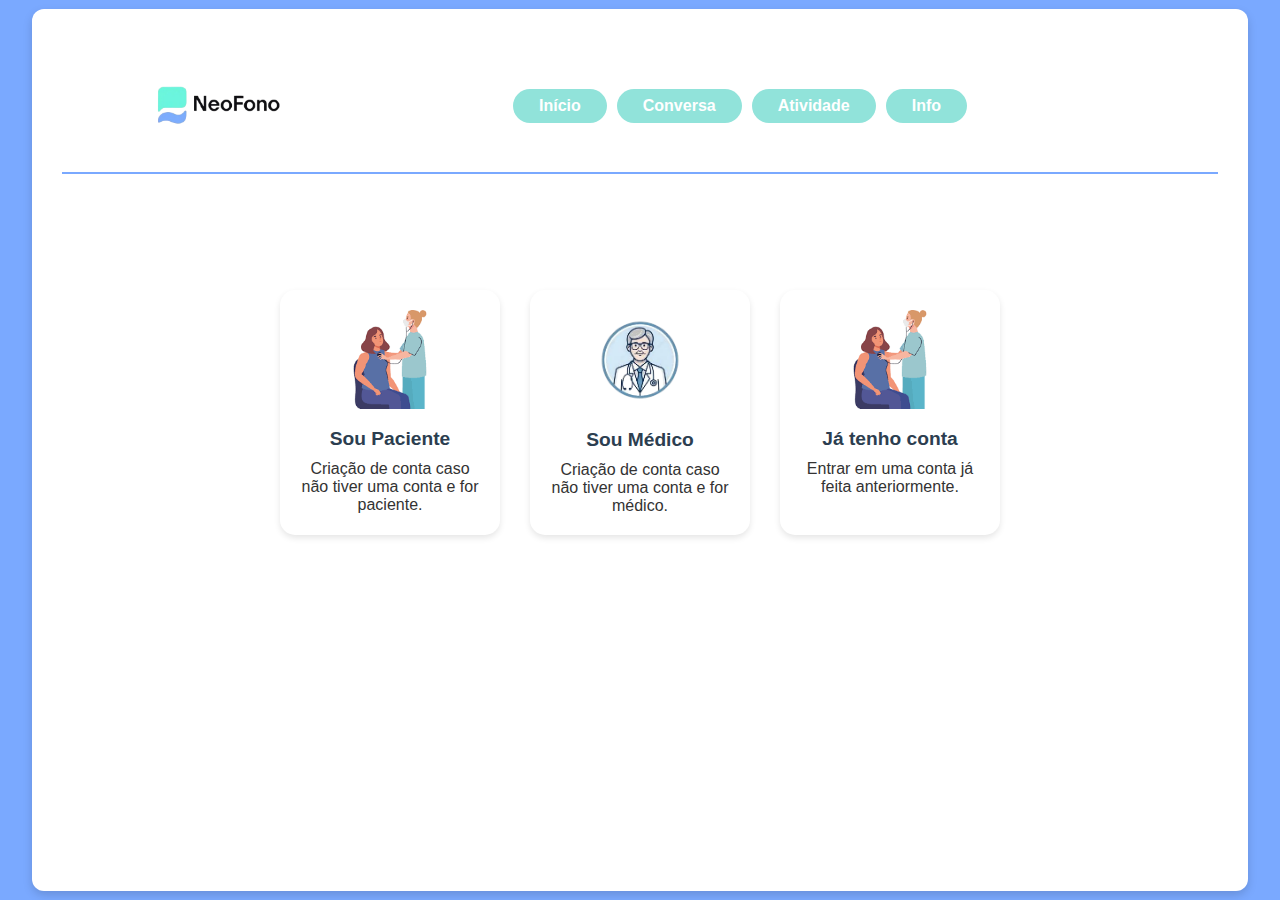
<file: index.html>
<!DOCTYPE html>
<html lang="pt-BR">
<head>
  <meta charset="UTF-8">
  <meta name="viewport" content="width=device-width, initial-scale=1.0">
  <title>NeoFono</title>
  <link rel="stylesheet" href="css/style.css">
</head>
<body>
  <div class="container">
  <header>
    <div class="logo">
      <img src="fotos_para_SA/logo-removebg-preview.png" alt="logo" width="200">
    </div>
    <nav>
      
     <section class="menuCima">
  <div class="opcaoCima selecionado" onclick="escolherOpcaoCima('inicio')">
    <a>Início</a>
  </div>

  <div class="opcaoCima" onclick="escolherOpcaoCima('conversa')">
    <a>Conversa</a>
  </div>

  <div class="opcaoCima" onclick="escolherOpcaoCima('atividade')">
    <a>Atividade</a>
  </div>

  <div class="opcaoCima" onclick="escolherOpcaoCima('info')">
    <a>Info</a>
  </div>
</section>

    </nav>
    <div class="user-icon">
      <!-- <img src="https://img.icons8.com/?size=100&id=98957&format=png" alt="usuário"> -->
    </div>
  </header>

  <main>
    <!-- parte que mostra as escolhas -->
    <section class="cards">
      <div class="card" onclick="escolherOpcao('paciente')">
        <img src="fotos_para_SA/paciente.png" alt="Paciente">
        <h3>Sou Paciente</h3>
        <p>Criação de conta caso não tiver uma conta e for paciente.</p>
      </div>

      <div class="card" onclick="escolherOpcao('medico')">
        <img src="fotos_para_SA/madico.png" alt="Médico">
        <h3>Sou Médico</h3>
        <p>Criação de conta caso não tiver uma conta e for médico.</p>
      </div>

      <div class="card" onclick="escolherOpcao('login')">
        <img src="fotos_para_SA/paciente.png" alt="Login">
        <h3>Já tenho conta</h3>
        <p>Entrar em uma conta já feita anteriormente.</p>
      </div>  
    </section>
  </main>

  <script src="js/script.js"></script>
  </div>
</body>
</html>
</file>
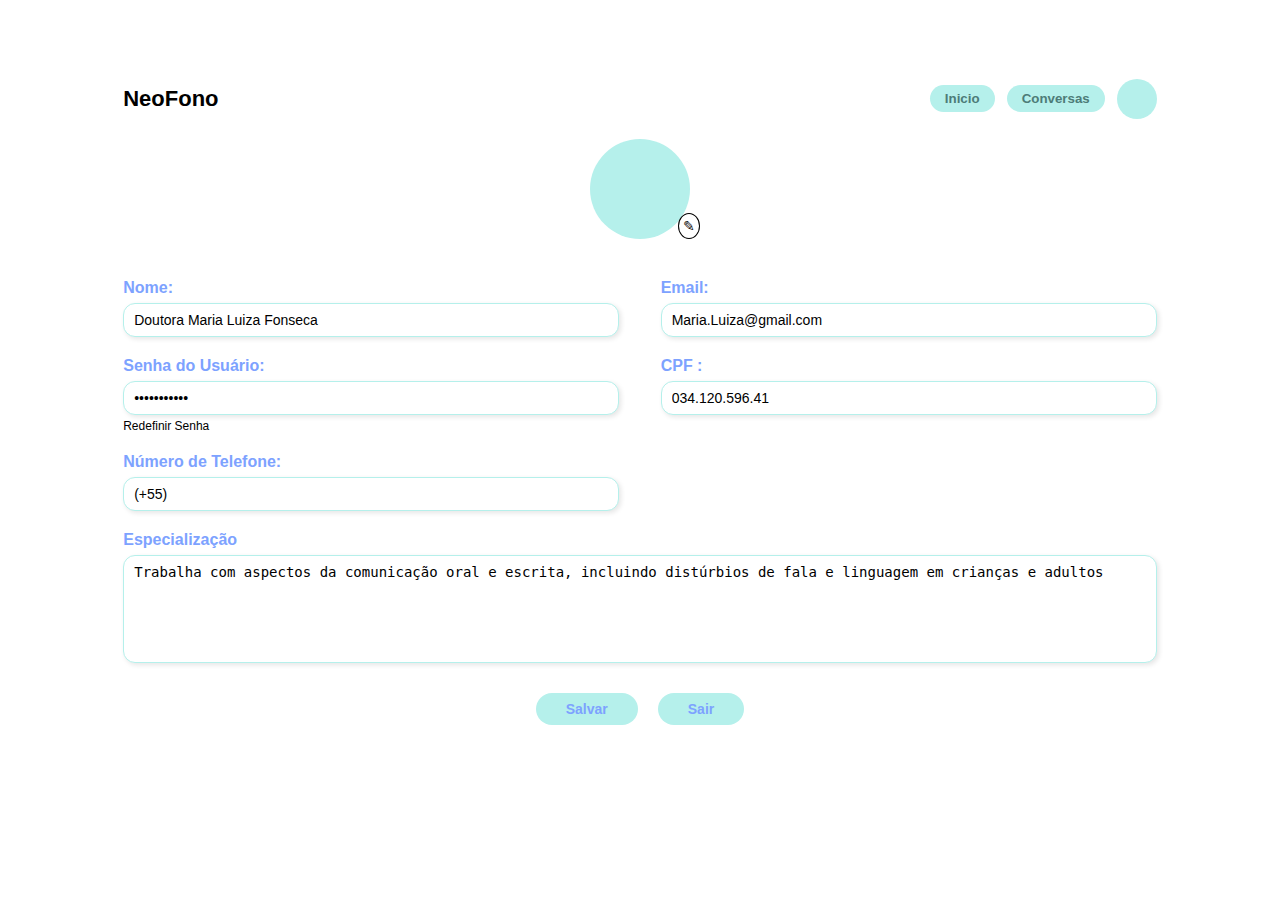
<file: COISAS JS/index.html>
<!DOCTYPE html>
<html lang="pt-br">
<head>
<meta charset="UTF-8">
<meta name="viewport" content="width=device-width, initial-scale=1.0">
<title>Perfil Médico</title>
<style>
    body {
        margin: 0;
        font-family: "Arial", sans-serif;
        display: flex;
        justify-content: center;
        align-items: center;
        height: 100vh;
    }

    .container {
        width: 87vw;   /* 87% da largura visível */
        height: 87vh;  /* 87% da altura visível */
        background-color: #fff;
        border-radius: 20px;
        display: flex;
        flex-direction: column;
        align-items: center;
        padding: 20px 40px;
        box-sizing: border-box;
        position: relative;
    }

    /* TOPO */
    .header {
        width: 100%;
        display: flex;
        justify-content: space-between;
        align-items: center;
    }

    .logo {
        display: flex;
        align-items: center;
        font-weight: bold;
        font-size: 22px;
    }

    .menu {
        display: flex;
        gap: 12px;
        align-items: center;
    }

    .menu button {
        background-color: #b5f0eb;
        border: none;
        border-radius: 20px;
        padding: 6px 15px;
        font-weight: bold;
        color: #4d7c78;
        cursor: pointer;
    }

    .menu .icon {
        width: 40px;
        height: 40px;
        background-color: #b5f0eb;
        border-radius: 50%;
    }

    /* FOTO PERFIL */
    .profile-pic {
        margin: 20px 0;
        width: 100px;
        height: 100px;
        background-color: #b5f0eb;
        border-radius: 50%;
        position: relative;
    }

    .edit-icon {
        position: absolute;
        bottom: 0;
        right: -10px;
        background-color: #fff;
        border: 1px solid #000;
        border-radius: 50%;
        font-size: 14px;
        padding: 4px;
    }

    /* FORMULÁRIO */
    form {
        width: 100%;
        display: flex;
        flex-wrap: wrap;
        justify-content: space-between;
        margin-top: 20px;
    }

    .form-group {
        display: flex;
        flex-direction: column;
        width: 48%;
        margin-bottom: 20px;
    }

    .form-group.full {
        width: 100%;
    }

    label {
        font-size: 16px;
        font-weight: bold;
        margin-bottom: 6px;
        color: #7da2ff;
    }

    input, textarea {
        border: 1px solid #b5f0eb;
        border-radius: 12px;
        padding: 8px 10px;
        font-size: 14px;
        box-shadow: 2px 2px 5px rgba(0,0,0,0.1);
    }

    textarea {
        resize: none;
        height: 90px;
    }

    small {
        margin-top: 4px;
        font-size: 12px;
        color: black;
    }

    /* BOTÕES */
    .actions {
        width: 100%;
        display: flex;
        justify-content: center;
        gap: 20px;
        margin-top: 10px;
    }

    .actions button {
        background-color: #b5f0eb;
        border: none;
        padding: 8px 30px;
        border-radius: 20px;
        cursor: pointer;
        font-size: 14px;
        font-weight: bold;
        color: #7da2ff;
    }
</style>
</head>
<body>
    <div class="container">
        <!-- TOPO -->
        <div class="header">
            <div class="logo">NeoFono</div>
            <div class="menu">
                <button>Inicio</button>
                <button>Conversas</button>
                <div class="icon"></div>
            </div>
        </div>

        <!-- FOTO PERFIL -->
        <div class="profile-pic">
            <div class="edit-icon">✎</div>
        </div>

        <!-- FORMULÁRIO -->
        <form>
            <div class="form-group">
                <label>Nome:</label>
                <input type="text" value="Doutora Maria Luiza Fonseca">
            </div>
            <div class="form-group">
                <label>Email:</label>
                <input type="email" value="Maria.Luiza@gmail.com">
            </div>
            <div class="form-group">
                <label>Senha do Usuário:</label>
                <input type="password" value="***********">
                <small>Redefinir Senha</small>
            </div>
            <div class="form-group">
                <label>CPF :</label>
                <input type="text" value="034.120.596.41">
            </div>
            <div class="form-group">
                <label>Número de Telefone:</label>
                <input type="text" value="(+55)">
            </div>
            <div class="form-group full">
                <label>Especialização</label>
                <textarea>Trabalha com aspectos da comunicação oral e escrita, incluindo distúrbios de fala e linguagem em crianças e adultos</textarea>
            </div>
            <div class="actions">
                <button>Salvar</button>
                <button>Sair</button>
            </div>
        </form>
    </div>
</body>
</html>
</file>
<file: css/style.css>
/* Reset */

*



/* Reset básico (tira margens e paddings padrões do navegador) */
* {
  margin: 0;
  padding: 0;
  box-sizing: border-box;
}

/* Estilizando o body para centralizar tudo */
body {
  font-family: Arial, sans-serif;
  background-color: #eaeaea;
  display: flex;
  justify-content: center; /* centraliza horizontal */
  align-items: center;    /* centraliza vertical */
  height: 100vh;          /* ocupa a tela toda */
  width: 100%;
}

/* Contêiner */
.container {
  width: 95%; 
  height: 98%;           /* largura relativa */
  max-width: 2000%;      /* limite máximo */
  background: #fff;      /* fundo branco */
  padding: 30px;         /* espaço interno */
  border-radius: 12px;   /* cantos arredondados */
  box-shadow: 0 4px 10px rgba(0,0,0,0.15); /* sombra */
  text-align: center;    /* centraliza o texto */
}


/* fora container */

body {
  background-color: #7AA9FF;
  color: #333;
}

/* Header */
header {
  border-bottom: 2px solid #7AA9FF;
  display: flex;
  justify-content: space-between;
  align-items: center;
  padding: 0px 60px;
  background: white;
}

.logo {
  display: flex;
  align-items: center;
  gap: 10px;
}

nav {
  display: flex;
  gap: 10px;
  
}

nav a {
  text-decoration: none;
  font-weight: bold;
  color: #7AA9FF;
  width: 100px;
  padding: 5px 10px;
  border-radius: 10px;
  
}

nav a:hover {
  background: #B2B7D8;
  color: white;
  height: 60px;
}

.user-icon img {
  width: 40px;
  height: 40px;
  border-radius: 80%;
}

/* Cards */
main {
  display: flex;
  justify-content: center;
  margin-top: 10%;
  height: auto;
}

.cards {
  display: flex;
  gap: 30px;
}

.card {
  background: white;
  padding: 20px;
  border-radius: 15px;
  box-shadow: 0px 3px 6px rgba(0,0,0,0.1);
  width: 220px;
  text-align: center;
  transition: transform 0.3s, box-shadow 0.3s;
  cursor: pointer;
}

.card:hover {
  transform: translateY(-5px);
  box-shadow: 0px 6px 12px rgba(0,0,0,0.15);
}

.card img {
  width: 100px;
  margin-bottom: 15px;
}

.card h3 {
  margin-bottom: 10px;
  font-size: 1.2rem;
  color: #2c3e50;
}
                           /* parte do menuCima */
.menuCima {
  display: flex;
  justify-content: center;
  align-items: center;
  gap: 10px;
  padding: 10px;
  border-radius: 10px;
}

.opcaoCima {
  padding: 8px 16px;
  background: #91E3DA;
  border-radius: 20px;
  font-weight: bold;
  cursor: pointer;
  transition: 0.3s;
}

.opcaoCima a {
  color: white;
  text-decoration: none;
}
</file>
